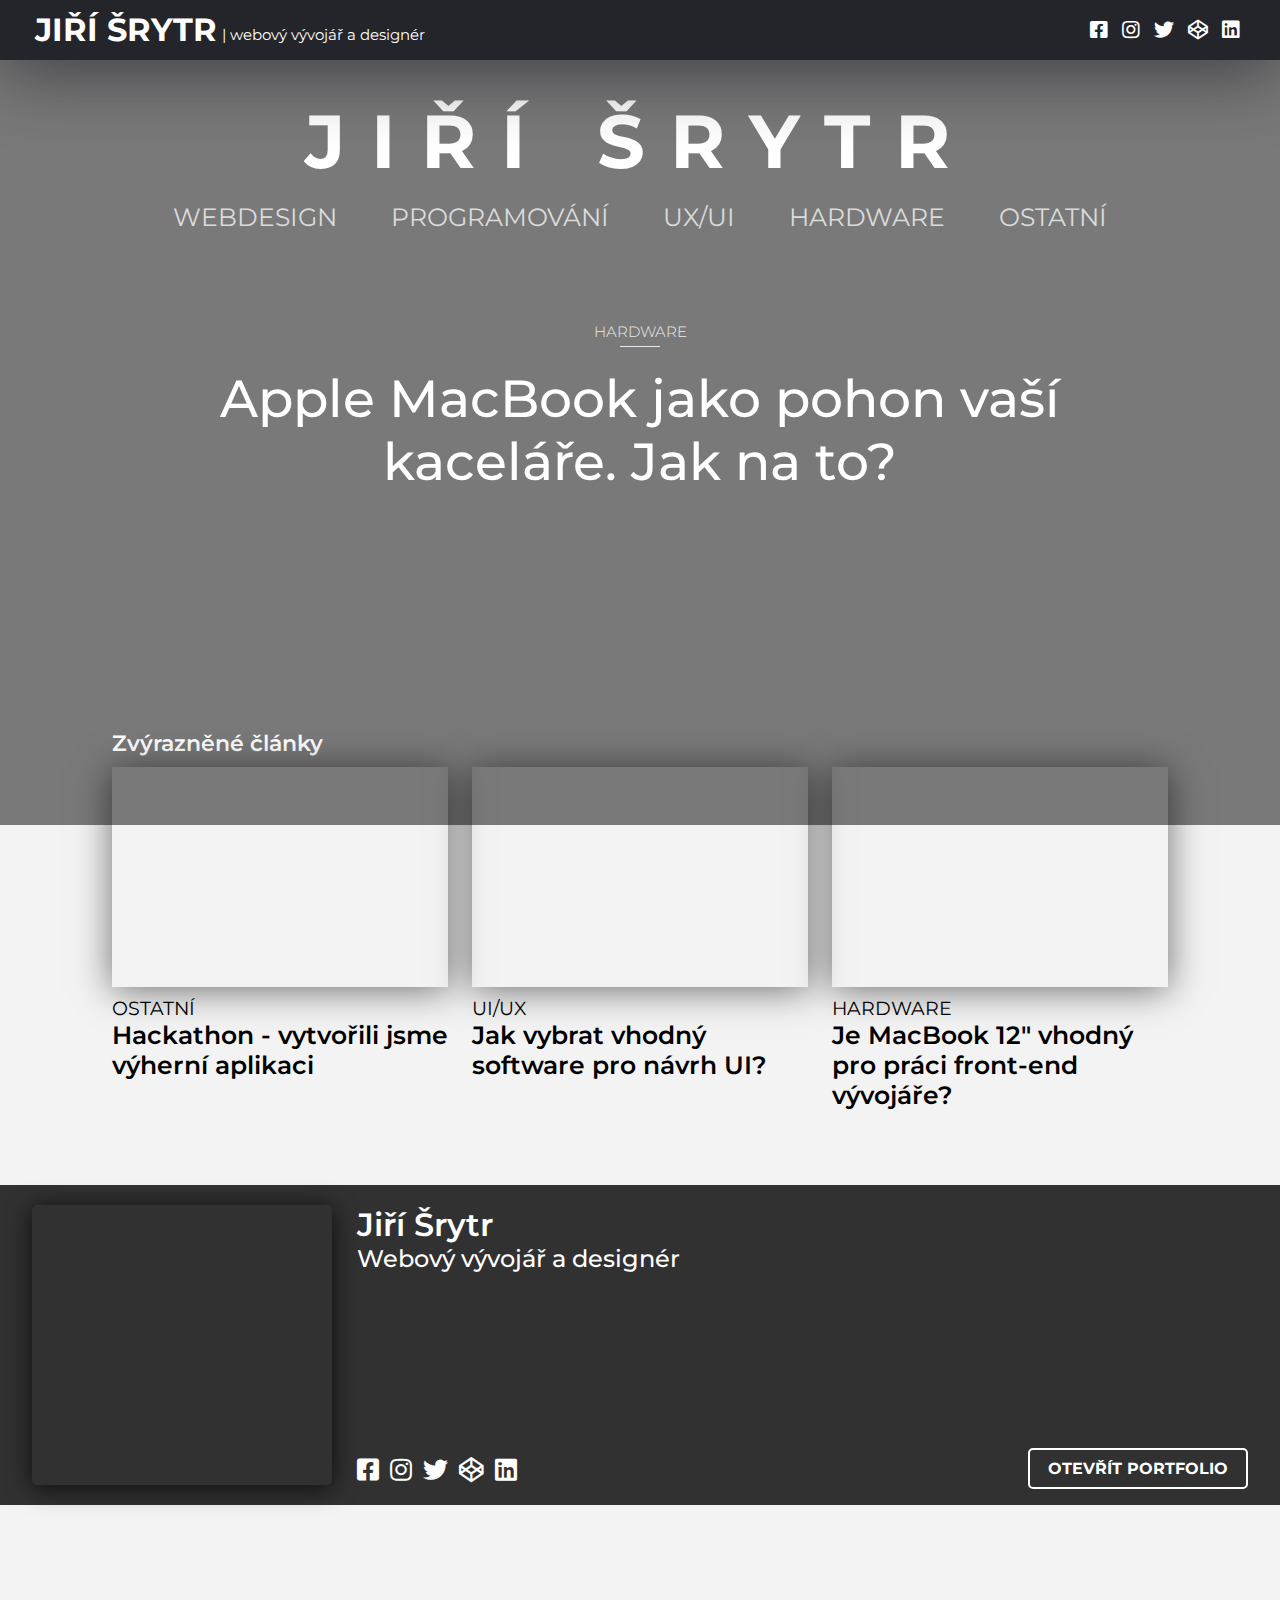
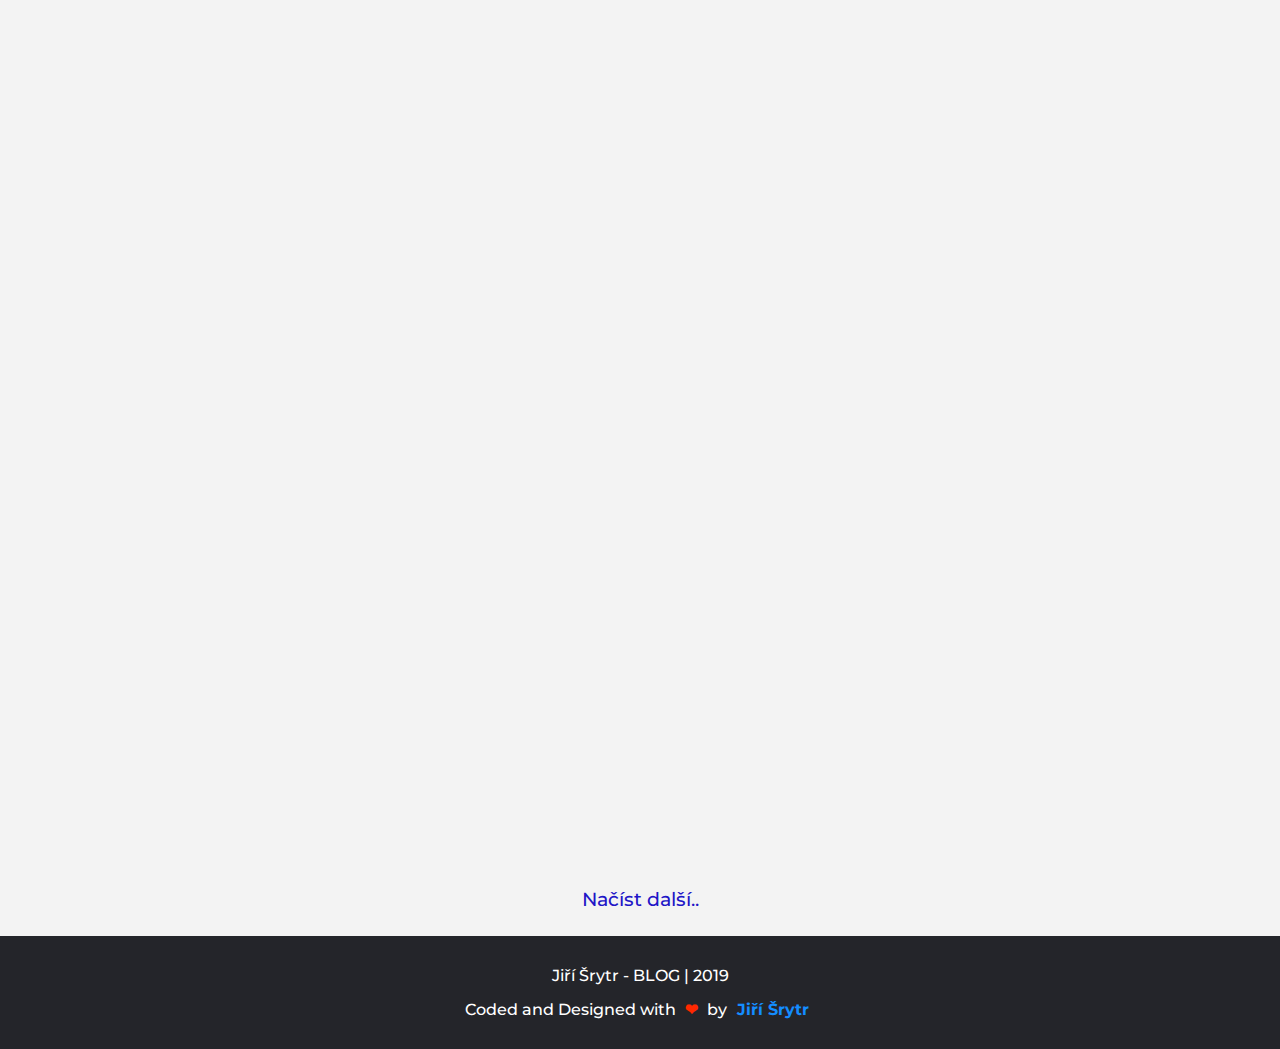
<file: index.html>
<!DOCTYPE html>
<html lang="en">
<head>
    <meta charset="UTF-8">
    <meta name="viewport" content="width=device-width, initial-scale=1.0">
    <meta http-equiv="X-UA-Compatible" content="ie=edge">
    <title>Jiří Šrytr | BLOG</title>

    <!-- STYLE SHEETS-->
    <link rel="stylesheet" href="css/root.css">
    <link rel="stylesheet" href="css/main.css">
    <link rel="stylesheet" href="css/personal-ad.css">
    <link rel="stylesheet" href="css/recent-news.css">

    <link href="https://fonts.googleapis.com/css?family=Montserrat:300,400,500,600,700&display=swap" rel="stylesheet">
    <link rel="stylesheet" href="https://use.fontawesome.com/releases/v5.8.1/css/all.css">
</head>
<body>
    
    <!-- NAVBAR -->
    <div class="navbar">
        <div class="navbar-logo">
            <a href="#">
                <h1>JIŘÍ ŠRYTR</h1>
                <div class="my-profession">
                    <small>| webový vývojář a designér</small>
                </div>
            </a>
        </div>
        <div class="navbar-info">
            <i class="fab fa-facebook-square"></i>
            <i class="fab fa-instagram"></i>
            <i class="fab fa-twitter"></i>
            <i class="fab fa-codepen"></i>
            <i class="fab fa-linkedin"></i>
        </div>
    </div>

    <!-- MAIN SECTION -->
    <div class="main">

        <!-- HEADER SECTION WITH MOST IMPORTANT NEW INSIDE -->
        <div class="header" style="background: url('https://c4.wallpaperflare.com/wallpaper/246/462/453/laptop-macbook-iphone-apple-wallpaper-89f0a85d31dabd5b86b748cf4061464d.jpg'); text-align: center;">
            <div class="header-layer"></div>
            <div class="header-controller">
                <div class="header-logo">
                    <h1>JIŘÍ ŠRYTR</h1>
                </div>

                <div onclick="dropNavbar()" class="open-menu">
                    <i class="fas fa-bars"></i>
                </div>

                <div class="header-navbar hover-effect">
                    <div class="header-navbar-content">
                        <a onclick="selectElement('webdesign')" class="webdesign" href="#">WEBDESIGN</a>
                        <a onclick="selectElement('programovani')" class="programovani" href="#">PROGRAMOVÁNÍ</a>
                        <a onclick="selectElement('ux-ui')" class="ux-ui" href="#">UX/UI</a>
                        <a onclick="selectElement('hardware')" class="hardware" href="#">HARDWARE</a>
                        <a onclick="selectElement('ostatni')" class="ostatni" href="#">OSTATNÍ</a>

                        <div onclick="closeNavbar()" class="navbar-close"> 
                            <i class="fas fa-angle-up"></i>
                        </div>
                    </div>
                </div>
            </div>

            <div class="big-new">
                <h3 class="big-new-category">HARDWARE</h3>
                <div class="big-new-line"></div>
                <h1 class="big-new-title">Apple MacBook jako pohon vaší kaceláře. Jak na to?</h1>
            </div>

        </div>

        <!-- CONTAINER WITH 3 ANOTHER FEATURED NEWS INSIDE -->
        <div class="container featured-news-container" style="margin-top: -95px;">
            <p style="margin-bottom: 10px;">Zvýrazněné články</p>

            <div class="featured-news">
                <div class="featured-new featured-new-ostatni">
                    <a href="clanky/clanek-hackathon.html">
                        <div class="featured-new-picture" style="background: url('https://spselitdobruska.cz/wp-content/gallery/20190402-hackathon/Hackathot-07.jpg'); background-position: center; background-size: cover;"></div>
                        <h3>OSTATNÍ</h3>
                        <h1>Hackathon - vytvořili jsme výherní aplikaci</h1>
                    </a>
                </div>
                <div class="featured-new featured-new-ux-ui">
                    <div class="featured-new-picture" style="background: url('https://cdn.mos.cms.futurecdn.net/wH5y2PkWhCxqKBje8rBp5e.jpg'); background-position: center; background-size: cover;"></div>
                    <h3>UI/UX</h3>
                    <h1>Jak vybrat vhodný software pro návrh UI?</h1>
                </div>
                <div class="featured-new featured-new-hardware">
                    <div class="featured-new-picture" style="background: url('https://cnet2.cbsistatic.com/img/BgPq3r-vkTc2TKDVCcVmoGT-V80=/868x488/2017/06/21/f7b9d886-a558-4fe2-87b2-6dded4e71411/apple-macbook-12-inch-2017-05.jpg'); background-position: center; background-size: cover;"></div>
                    <h3>HARDWARE</h3>
                    <h1>Je MacBook 12" vhodný pro práci front-end vývojáře?</h1>
                </div>
            </div>
        </div>
    </div>

    <!-- PERSONAL ADVERTISEMENT -->
    <div class="personal-ad">
        <div class="personal-ad-content">
            <div class="my-picture"></div>
            <div class="my-info">
                <h1>Jiří Šrytr</h1>
                <h2>Webový vývojář a designér</h2>

                <p>
                    <i class="fab fa-facebook-square"></i>
                    <i class="fab fa-instagram"></i>
                    <i class="fab fa-twitter"></i>
                    <i class="fab fa-codepen"></i>
                    <i class="fab fa-linkedin"></i>
                </p>
            </div>
        </div>
        <a href="#" class="personal-ad-btn">OTEVŘÍT PORTFOLIO</a>
    </div>

    <!-- MOST RECENT NEWS -->
    <div class="container">
        <div class="recent-news recent-new-ostatni">

            <div class="recent-new">
                <a href="clanky/clanek-hackathon.html">
                <div class="recent-new-picture" style="background: url(https://spselitdobruska.cz/wp-content/gallery/20190402-hackathon/Hackathot-07.jpg); background-size: cover; background-position: center;"></div>
                <div class="recent-new-info">
                    <div class="recent-new-category ostatni">
                        <h3>OSTATNÍ</h3>
                    </div>
                    <h1>Hackathon - vytvořili jsme výherní aplikaci</h1>
                    <p>Na letošním Hackathonu Královehradeckého kraje jsme ve dvoučlenném týmu vytvořili výherní aplikaci.</p>
                </div>
                </a>
            </div>

            <div class="recent-new recent-new-hardware">
                <div class="recent-new-picture" style="background: url(https://assets.pcmag.com/media/images/620010-meet-the-overpowered-gaming-desktop-dtw3.jpg?thumb=y&width=980&height=456); background-size: cover; background-position: center;"></div>
                <div class="recent-new-info">
                    <div class="recent-new-category hardware">
                        <h3>HARDWARE</h3>
                    </div>
                    <h1>Herní mašina na programování</h1>
                    <p>Na programování webovek sice nepotřebujete výkonnou grafickou kartu, ale..</p>
                </div>
            </div>

            <div class="recent-new recent-new-hardware">
                <div class="recent-new-picture" style="background: url(https://techcrunch.com/wp-content/uploads/2019/06/Raspberry-Pi-4-1.jpg); background-size: cover; background-position: center;"></div>
                <div class="recent-new-info">
                    <div class="recent-new-category hardware">
                        <h3>HARDWARE</h3>
                    </div>
                    <h1>Nový Raspberry Pi 4 je tu</h1>
                    <p>Hurá, konečně jsem se dočkali nového stroje Raspberry, který opět nabídne skvělé věci.</p>
                </div>
            </div>

            <div class="recent-new recent-new-programovani">
                <div class="recent-new-picture" style="background: url(https://neunapp.com/media/blog/vuejs-logo.jpg); background-size: cover; background-position: center;"></div>
                <div class="recent-new-info">
                    <div class="recent-new-category programovani">
                        <h3>PROGRAMOVÁNÍ</h3>
                    </div>
                    <h1>Vue.js light-weight knihovna</h1>
                    <p>Lehká knihovna JavaScriptu lze využít jak na malé tak i na obrovské projekty a je super.</p>
                </div>
            </div>

        </div>

        <div class="load-more">
            <p>Načíst další..</p>
        </div>
    </div>

    <!-- Footer -->
    <div class="footer">
        <p>Jiří Šrytr - BLOG | 2019</p>
        <p>Coded and Designed with <b>❤</b> by <a href="#">Jiří Šrytr</a></p>
    </div>

<!-- SCRIPTS -->
<script src="scripts/navbar.js"></script>
<script src="scripts/main.js"></script>
<script src="scripts/effect.js"></script>
<script src="scripts/load.js"></script>
</body>
</html>
</file>
<file: css/root.css>
* {
  margin: 0;
  padding: 0;
  font-family: 'Montserrat', sans-serif;
}

body {
  background: #f3f3f3;
}

.container {
  width: 72.5%;
  margin: 0 auto;
}

@media (max-width: 768px) {
  .container {
    width: 92.5%;
  }
}

@media (max-width: 1280px) {
  .container {
    width: 82.5%;
  }
}

.container p {
  color: #fff;
  position: relative;
  font-weight: 600;
  font-size: 22px;
}

@media (max-width: 768px) {
  .container p {
    margin-bottom: -20px !important;
    margin-top: 30px !important;
    color: #1b1919;
  }
}

a {
  text-decoration: none;
}
/*# sourceMappingURL=root.css.map */
</file>
<file: css/main.css>
.navbar {
  width: 100%;
  padding-top: 10px;
  padding-bottom: 10px;
  background: #24252a;
  -webkit-box-shadow: 0 3px 75px rgba(36, 37, 42, 0.9);
          box-shadow: 0 3px 75px rgba(36, 37, 42, 0.9);
  position: relative;
  z-index: 999;
  display: -webkit-box;
  display: -ms-flexbox;
  display: flex;
}

.navbar .navbar-logo {
  width: 50%;
}

.navbar .navbar-logo a {
  color: #fff;
}

.navbar .navbar-logo h1 {
  padding-left: 35px;
  display: inline-block;
  background: #24252a;
  position: relative;
  z-index: 999;
}

.navbar .navbar-logo small {
  font-weight: 400;
  font-size: 15px;
}

.navbar .navbar-logo .my-profession {
  display: inline-block;
  position: absolute;
  margin-top: 15px;
  margin-left: 5px;
  -webkit-animation: slide-left linear infinite 7s;
          animation: slide-left linear infinite 7s;
}

.navbar .navbar-info {
  width: 50%;
  text-align: right;
  padding-right: 35px;
}

.navbar .navbar-info i {
  cursor: pointer;
  color: #fff;
  font-size: 20px;
  margin: 10px 5px;
  -webkit-transition: 200ms all ease-in-out;
  transition: 200ms all ease-in-out;
}

.navbar .navbar-info .fa-twitter:hover {
  color: #1dcaff;
}

.navbar .navbar-info .fa-facebook-square:hover {
  color: #3B5998;
}

.navbar .navbar-info .fa-codepen:hover {
  color: #2F3640;
}

.navbar .navbar-info .fa-linkedin:hover {
  color: #0077B5;
}

.navbar .navbar-info .fa-instagram:hover {
  background: -webkit-linear-gradient(45deg, #f09433 0%, #e6683c 25%, #dc2743 50%, #cc2366 75%, #bc1888 100%);
  -webkit-background-clip: text;
  -webkit-text-fill-color: transparent;
}

@media (max-width: 600px) {
  .navbar .my-profession {
    margin-top: 40px !important;
  }
}

@media (max-width: 768px) {
  .navbar .navbar-logo small {
    font-size: 10px;
  }
  .navbar .navbar-logo h1 {
    font-size: 25px;
  }
  .navbar .navbar-logo .my-profession {
    margin-top: 10px;
    -webkit-animation: slide-left-small linear infinite 7s;
            animation: slide-left-small linear infinite 7s;
  }
}

.main {
  width: 100%;
}

.main .header {
  position: relative;
  width: 100%;
  height: 85vh;
  color: #fff;
  -webkit-animation: headerZoom 50s linear infinite;
          animation: headerZoom 50s linear infinite;
  overflow: hidden;
}

.main .header .header-layer {
  width: 100%;
  height: 100%;
  background-color: rgba(0, 0, 0, 0.5);
  position: absolute;
}

.main .header .header-logo {
  position: relative;
  padding-top: 35px;
}

.main .header .header-logo h1 {
  font-size: 75px;
  letter-spacing: 25px;
}

.main .header .header-navbar {
  position: relative;
  padding-top: 15px;
}

.main .header .header-navbar a {
  color: #dbdbdb;
  font-size: 25px;
  margin: 0 25px;
  position: relative;
  -webkit-transition: all 300ms ease-in-out;
  transition: all 300ms ease-in-out;
  padding: 8px 0;
}

.main .header .header-navbar a:before, .main .header .header-navbar a:after {
  content: "";
  position: absolute;
  -webkit-transition: all 250ms ease-in-out;
  transition: all 250ms ease-in-out;
  pointer-events: none;
}

.main .header .header-navbar a:hover {
  color: #fff;
}

.main .header .header-navbar .navbar-close {
  display: none;
}

.main .header .open-menu {
  display: none;
}

.main .header .big-new {
  cursor: pointer;
  padding-top: 170px;
  width: 70%;
  margin: 0 auto;
  position: relative;
  -webkit-animation: fade-in-fwd 1s cubic-bezier(0.39, 0.575, 0.565, 1) both;
  animation: fade-in-fwd 1s cubic-bezier(0.39, 0.575, 0.565, 1) both;
}

.main .header .big-new .big-new-line {
  width: 40px;
  height: 1px;
  background: #ebebeb;
  margin: 0 auto;
  margin-top: 5px;
}

.main .header .big-new h3 {
  font-size: 15px;
  font-weight: 300;
  color: #ebebeb;
}

.main .header .big-new h1 {
  font-size: 5em;
  font-weight: 500;
  padding-top: 20px;
}

@media (max-width: 1280px) {
  .main .header .big-new {
    padding-top: 90px;
  }
  .main .header .big-new h1 {
    font-size: 3em;
  }
}

@media (max-width: 1440px) {
  .main .header .big-new h1 {
    font-size: 3.25em;
  }
}

@media (max-width: 600px) {
  .main .header .big-new h1 {
    font-size: 2.5em !important;
  }
}

@media (max-width: 1024px) {
  .main .header {
    -webkit-animation: none;
            animation: none;
  }
}

@media (max-width: 768px) {
  .main .header {
    height: auto;
    padding-bottom: 120px;
    -webkit-animation: none;
            animation: none;
    background-position: center !important;
  }
  .main .header .open-menu {
    display: block;
    position: relative;
    margin: 0 auto;
    padding: 15px 0;
    background: #24252a;
    color: #fff;
    text-transform: uppercase;
    border-top: 1px dotted #dbdbdb;
    border-bottom: 1px dotted #dbdbdb;
  }
  .main .header .open-menu i {
    display: block;
    font-size: 22px;
    color: #fff;
  }
  .main .header .header-logo {
    display: none;
  }
  .main .header .header-navbar {
    -webkit-transition: 500ms all ease-in-out;
    transition: 500ms all ease-in-out;
    position: absolute;
    width: 100%;
    height: 100%;
    background: #24252a;
    z-index: 999;
    display: none;
    top: -100%;
  }
  .main .header .header-navbar .header-navbar-content {
    position: absolute;
    top: 40%;
    left: 50%;
    -webkit-transform: translate(-50%, -50%);
            transform: translate(-50%, -50%);
  }
  .main .header .header-navbar .header-navbar-content .navbar-close {
    display: block;
    position: absolute;
    width: 100%;
    bottom: -25%;
    left: 50%;
    -webkit-transform: translateX(-50%);
            transform: translateX(-50%);
    text-transform: uppercase;
  }
  .main .header .header-navbar .header-navbar-content .navbar-close i {
    display: block;
    font-size: 30px;
  }
  .main .header .header-navbar a {
    display: block;
    margin: 17.5px 0;
  }
  .main .header .big-new {
    width: auto !important;
  }
  .main .header .big-new h1 {
    font-size: 3.5em;
  }
}

.main .featured-news {
  display: -webkit-box;
  display: -ms-flexbox;
  display: flex;
}

.main .featured-news .featured-new {
  cursor: pointer;
  position: relative;
  width: 33%;
  height: auto;
  background: transparent;
  margin-right: 12px;
  margin-left: 12px;
}

.main .featured-news .featured-new:nth-child(1) {
  margin-left: 0;
}

.main .featured-news .featured-new:nth-last-child(1) {
  margin-right: 0;
}

.main .featured-news .featured-new .featured-new-picture {
  width: 100%;
  height: 300px;
  background-size: cover;
  -webkit-box-shadow: 0px 3px 35px rgba(0, 0, 0, 0.55);
          box-shadow: 0px 3px 35px rgba(0, 0, 0, 0.55);
  -webkit-transition: 100ms all ease-in-out;
  transition: 100ms all ease-in-out;
}

@media (max-width: 768px) {
  .main .featured-news .featured-new .featured-new-picture {
    height: 300px !important;
  }
}

@media (max-width: 1280px) {
  .main .featured-news .featured-new .featured-new-picture {
    height: 220px;
  }
}

@media (max-width: 600px) {
  .main .featured-news .featured-new .featured-new-picture {
    height: 220px !important;
  }
}

.main .featured-news .featured-new a {
  color: #000;
}

.main .featured-news .featured-new h3 {
  margin-top: 10px;
  font-weight: 400;
}

.main .featured-news .featured-new h1 {
  font-weight: 600;
  font-size: 30px;
}

.main .featured-news .featured-new:hover .featured-new-picture {
  -webkit-transform: scale(1.015);
          transform: scale(1.015);
  -webkit-box-shadow: 0px 3px 35px rgba(0, 0, 0, 0.65);
          box-shadow: 0px 3px 35px rgba(0, 0, 0, 0.65);
}

@media (max-width: 1280px) {
  .main .featured-news .featured-new h1 {
    font-size: 25px;
  }
}

@media (max-width: 768px) {
  .main .featured-news {
    display: block;
  }
  .main .featured-news .featured-new {
    width: 100%;
    height: auto;
    margin-top: 30px;
    margin-left: 0;
    margin-right: 0;
  }
}

@-webkit-keyframes headerZoom {
  0% {
    background-size: 100% auto;
  }
  50% {
    background-size: 120% auto;
  }
  100% {
    background-size: 100% auto;
  }
}

@keyframes headerZoom {
  0% {
    background-size: 100% auto;
  }
  50% {
    background-size: 120% auto;
  }
  100% {
    background-size: 100% auto;
  }
}

.featured-news-container {
  -webkit-animation: slide-in-bottom 0.5s cubic-bezier(0.25, 0.46, 0.45, 0.94) both;
  animation: slide-in-bottom 0.5s cubic-bezier(0.25, 0.46, 0.45, 0.94) both;
}

@media (max-width: 768px) {
  .featured-news-container {
    margin-top: 0 !important;
  }
}

@-webkit-keyframes slide-in-bottom {
  0% {
    -webkit-transform: translateY(1000px);
    transform: translateY(1000px);
    opacity: 0;
  }
  100% {
    -webkit-transform: translateY(0);
    transform: translateY(0);
    opacity: 1;
  }
}

@keyframes slide-in-bottom {
  0% {
    -webkit-transform: translateY(1000px);
    transform: translateY(1000px);
    opacity: 0;
  }
  100% {
    -webkit-transform: translateY(0);
    transform: translateY(0);
    opacity: 1;
  }
}

@-webkit-keyframes fade-in-fwd {
  0% {
    -webkit-transform: translateZ(-80px);
    transform: translateZ(-80px);
    opacity: 0;
  }
  100% {
    -webkit-transform: translateZ(0);
    transform: translateZ(0);
    opacity: 1;
  }
}

@keyframes fade-in-fwd {
  0% {
    -webkit-transform: translateZ(-80px);
    transform: translateZ(-80px);
    opacity: 0;
  }
  100% {
    -webkit-transform: translateZ(0);
    transform: translateZ(0);
    opacity: 1;
  }
}

@-webkit-keyframes slide-left {
  0% {
    left: 0;
  }
  25% {
    left: 220px;
  }
  50% {
    left: 220px;
  }
  75% {
    left: 0;
  }
  100% {
    left: 0;
  }
}

@keyframes slide-left {
  0% {
    left: 0;
  }
  25% {
    left: 220px;
  }
  50% {
    left: 220px;
  }
  75% {
    left: 0;
  }
  100% {
    left: 0;
  }
}

@-webkit-keyframes slide-left-small {
  0% {
    left: -50px;
  }
  25% {
    left: 180px;
  }
  50% {
    left: 180px;
  }
  75% {
    left: -50px;
  }
  100% {
    left: -50px;
  }
}

@keyframes slide-left-small {
  0% {
    left: -50px;
  }
  25% {
    left: 180px;
  }
  50% {
    left: 180px;
  }
  75% {
    left: -50px;
  }
  100% {
    left: -50px;
  }
}

.footer {
  width: 100%;
  padding: 15px 0;
  background: #24252a;
  color: #fff;
  text-align: center;
  margin-top: 25px;
}

.footer p {
  margin: 15px 0;
  font-weight: 500;
}

.footer a {
  font-weight: 700;
  padding: 6px;
  color: #148dff;
  -webkit-transition: 200ms all ease-in-out;
  transition: 200ms all ease-in-out;
  border-radius: 8px;
}

.footer a:hover {
  color: #fff;
  background: #148dff;
}

.footer b {
  color: #ff2800;
  margin: 0 5px;
}

/* Navbar hover effect */
.hover-effect a:before, .hover-effect a:after {
  height: 2px;
  width: 0%;
  background: #fff;
}

.hover-effect a:before {
  top: 0;
  left: 0;
}

.hover-effect a:after {
  bottom: 0;
  right: 0;
}

.hover-effect a:hover:before, .hover-effect a:hover:after {
  width: 100%;
}

.actived-element {
  color: #fff !important;
}

.slide-in-bottom {
  -webkit-animation: slide-in-bottom 0.5s cubic-bezier(0.25, 0.46, 0.45, 0.94) both;
  animation: slide-in-bottom 0.5s cubic-bezier(0.25, 0.46, 0.45, 0.94) both;
}

.load-layer {
  width: 100%;
  height: 100vh;
  background: rgba(0, 0, 0, 0.75);
  position: fixed;
  top: 0;
  opacity: 0;
  -webkit-transition: 200ms all ease-in;
  transition: 200ms all ease-in;
}

.loader {
  margin: 0 auto;
  border: 16px solid #ffffff;
  border-radius: 50%;
  border-top: 16px solid #33343a;
  width: 120px;
  height: 120px;
  -webkit-animation: spin 2s linear infinite;
  animation: spin 2s linear infinite;
  margin-top: 20%;
}

/* Safari */
@-webkit-keyframes spin {
  0% {
    -webkit-transform: rotate(0deg);
  }
  100% {
    -webkit-transform: rotate(360deg);
  }
}

@keyframes spin {
  0% {
    -webkit-transform: rotate(0deg);
            transform: rotate(0deg);
  }
  100% {
    -webkit-transform: rotate(360deg);
            transform: rotate(360deg);
  }
}
/*# sourceMappingURL=main.css.map */
</file>
<file: css/personal-ad.css>
.personal-ad {
  width: 100%;
  height: 320px;
  margin-top: 75px;
  background-color: rgba(0, 0, 0, 0.8) !important;
  background-image: url("https://community-home-assistant-assets.s3.dualstack.us-west-2.amazonaws.com/original/3X/d/e/dea8c60d19e758c8744437e7b91b73c10ad0e030.jpeg");
  background-size: cover;
  background-attachment: fixed;
  position: relative;
  text-align: center;
}

.personal-ad .personal-ad-content {
  position: absolute;
  top: 50%;
  left: 2.5%;
  -webkit-transform: translateY(-50%);
          transform: translateY(-50%);
  display: -webkit-box;
  display: -ms-flexbox;
  display: flex;
  text-align: left;
}

.personal-ad .personal-ad-content .my-picture {
  width: 300px;
  height: 280px;
  background: url("http://jirisrytr.eu/files/assets/srytr.jpeg");
  background-size: cover;
  background-position: center;
  border-radius: 5px;
  -webkit-box-shadow: 0px 3px 25px rgba(0, 0, 0, 0.75);
          box-shadow: 0px 3px 25px rgba(0, 0, 0, 0.75);
}

.personal-ad .personal-ad-content .my-info {
  margin-left: 25px;
  color: #ffffff;
}

.personal-ad .personal-ad-content .my-info h1 {
  font-weight: 600;
}

.personal-ad .personal-ad-content .my-info h2 {
  font-weight: 500;
}

.personal-ad .personal-ad-content .my-info p {
  position: absolute;
  bottom: 0;
  font-size: 25px;
}

.personal-ad .personal-ad-content .my-info p i {
  cursor: pointer;
  margin-left: 2px;
  margin-right: 2px;
  -webkit-transition: 200ms all ease-in-out;
  transition: 200ms all ease-in-out;
}

.personal-ad .personal-ad-content .my-info p i:nth-child(1) {
  margin-left: 0;
}

.personal-ad .personal-ad-content .my-info p .fa-twitter:hover {
  color: #1dcaff;
}

.personal-ad .personal-ad-content .my-info p .fa-facebook-square:hover {
  color: #3B5998;
}

.personal-ad .personal-ad-content .my-info p .fa-codepen:hover {
  color: #2F3640;
}

.personal-ad .personal-ad-content .my-info p .fa-linkedin:hover {
  color: #0077B5;
}

.personal-ad .personal-ad-content .my-info p .fa-instagram:hover {
  background: -webkit-linear-gradient(45deg, #f09433 0%, #e6683c 25%, #dc2743 50%, #cc2366 75%, #bc1888 100%);
  -webkit-background-clip: text;
  -webkit-text-fill-color: transparent;
}

.personal-ad .personal-ad-btn {
  position: absolute;
  bottom: 5%;
  right: 2.5%;
  color: #ffffff;
  font-weight: 700;
  padding: 9px 18px;
  border: 2px solid #ffffff;
  border-radius: 5px;
  -webkit-transition: 150ms all ease-in-out;
  transition: 150ms all ease-in-out;
}

.personal-ad .personal-ad-btn:hover {
  -webkit-box-shadow: 0px 3px 18px rgba(255, 255, 255, 0.275);
          box-shadow: 0px 3px 18px rgba(255, 255, 255, 0.275);
  background: #ffffff;
  color: #000000;
}

@media (max-width: 600px) {
  .personal-ad .personal-ad-content .my-picture {
    height: 200px !important;
  }
}

@media (max-width: 768px) {
  .personal-ad {
    height: auto;
    padding-top: 20px;
    padding-bottom: 30px;
  }
  .personal-ad .personal-ad-content {
    text-align: center;
    position: relative;
    top: 0;
    left: 0%;
    -webkit-transform: none;
            transform: none;
    display: block;
  }
  .personal-ad .personal-ad-content .my-picture {
    width: 50%;
    height: 300px;
    margin: 0 auto;
  }
  .personal-ad .personal-ad-content .my-info {
    margin-left: 0;
    margin-top: 15px;
  }
  .personal-ad .personal-ad-content .my-info p {
    position: relative;
    margin-bottom: 25px;
    margin-top: 10px;
  }
  .personal-ad .personal-ad-btn {
    position: relative;
    bottom: 0;
    right: 0;
  }
}
/*# sourceMappingURL=personal-ad.css.map */
</file>
<file: css/recent-news.css>
.recent-news {
  width: 100%;
  display: -webkit-box;
  display: -ms-flexbox;
  display: flex;
  -ms-flex-wrap: wrap;
      flex-wrap: wrap;
  margin-top: 55px;
}

.recent-news .recent-new {
  cursor: pointer;
  width: calc(50% - 15px);
  height: auto;
  margin-right: 15px;
  margin-left: 15px;
  margin-top: 35px;
  opacity: 0;
  -webkit-transition: 200ms all ease-in;
  transition: 200ms all ease-in;
}

.recent-news .recent-new a {
  color: #000;
}

.recent-news .recent-new:nth-child(even) {
  margin-left: 0;
}

.recent-news .recent-new:nth-last-child(odd) {
  margin-right: 0;
}

.recent-news .recent-new .recent-new-picture {
  width: 100%;
  height: 400px;
  background: url("https://icdn4.digitaltrends.com/image/macbook-pro-15-2018-1920x1080.jpg");
  background-size: cover;
  background-position: center;
}

@media (max-width: 1280px) {
  .recent-news .recent-new .recent-new-picture {
    height: 300px;
  }
}

.recent-news .recent-new .recent-new-info {
  position: relative;
  width: 85%;
  height: auto;
  padding-bottom: 25px;
  padding-left: 8px;
  padding-right: 8px;
  background: #ffffff;
  margin: 0 auto;
  margin-top: -55px;
  -webkit-box-shadow: 0px 3px 20px rgba(0, 0, 0, 0.125);
          box-shadow: 0px 3px 20px rgba(0, 0, 0, 0.125);
  text-align: center;
  -webkit-transition: 250ms ease-in-out;
  transition: 250ms ease-in-out;
}

.recent-news .recent-new .recent-new-info .recent-new-category {
  color: #ffffff;
  min-width: 50%;
  position: absolute;
  top: -2.5px;
  left: 50%;
  -webkit-transform: translate(-50%, -50%);
          transform: translate(-50%, -50%);
  padding: 16px 10px;
  -webkit-transition: 250ms all ease-in-out;
  transition: 250ms all ease-in-out;
}

.recent-news .recent-new .recent-new-info .recent-new-category h3 {
  font-weight: 400;
}

.recent-news .recent-new .recent-new-info .hardware {
  background: #AE5DFF;
  -webkit-box-shadow: 0px 6px 35px rgba(174, 93, 255, 0.55);
          box-shadow: 0px 6px 35px rgba(174, 93, 255, 0.55);
}

.recent-news .recent-new .recent-new-info .programovani {
  background: #FFC95D;
  -webkit-box-shadow: 0px 6px 35px rgba(255, 201, 93, 0.55);
          box-shadow: 0px 6px 35px rgba(255, 201, 93, 0.55);
}

.recent-news .recent-new .recent-new-info .ostatni {
  background: #0984e3;
  -webkit-box-shadow: 0px 6px 35px rgba(9, 132, 227, 0.55);
          box-shadow: 0px 6px 35px rgba(9, 132, 227, 0.55);
}

.recent-news .recent-new .recent-new-info h1 {
  padding-top: 35px;
  font-weight: 600;
  font-size: 2.1em;
}

.recent-news .recent-new .recent-new-info p {
  color: #000;
  font-weight: 500;
  margin-top: 10px;
  font-size: 1.25em;
}

@media (max-width: 1280px) {
  .recent-news .recent-new .recent-new-info h1 {
    font-size: 1.75em;
  }
  .recent-news .recent-new .recent-new-info p {
    font-size: 1em;
  }
}

.recent-news .recent-new:hover .recent-new-info {
  -webkit-box-shadow: 0px 3px 20px rgba(0, 0, 0, 0.25);
          box-shadow: 0px 3px 20px rgba(0, 0, 0, 0.25);
}

.recent-news .recent-new:hover .hardware {
  -webkit-box-shadow: 0px 6px 35px rgba(174, 93, 255, 0.85);
          box-shadow: 0px 6px 35px rgba(174, 93, 255, 0.85);
}

.recent-news .recent-new:hover .programovani {
  -webkit-box-shadow: 0px 6px 35px rgba(255, 201, 93, 0.85);
          box-shadow: 0px 6px 35px rgba(255, 201, 93, 0.85);
}

.recent-news .recent-new:hover .ostatni {
  -webkit-box-shadow: 0px 6px 35px rgba(9, 132, 227, 0.85);
          box-shadow: 0px 6px 35px rgba(9, 132, 227, 0.85);
}

@media (max-width: 768px) {
  .recent-news {
    display: block;
  }
  .recent-news .recent-new {
    width: 100%;
    margin-left: 0;
    margin-right: 0;
  }
  .recent-news .recent-new .recent-new-info {
    padding-bottom: 35px;
  }
}

.load-more {
  text-align: center;
  margin-top: 50px;
  cursor: pointer;
}

.load-more p {
  color: #2115c7;
  font-size: 19px;
  font-weight: 500;
}
/*# sourceMappingURL=recent-news.css.map */
</file>
